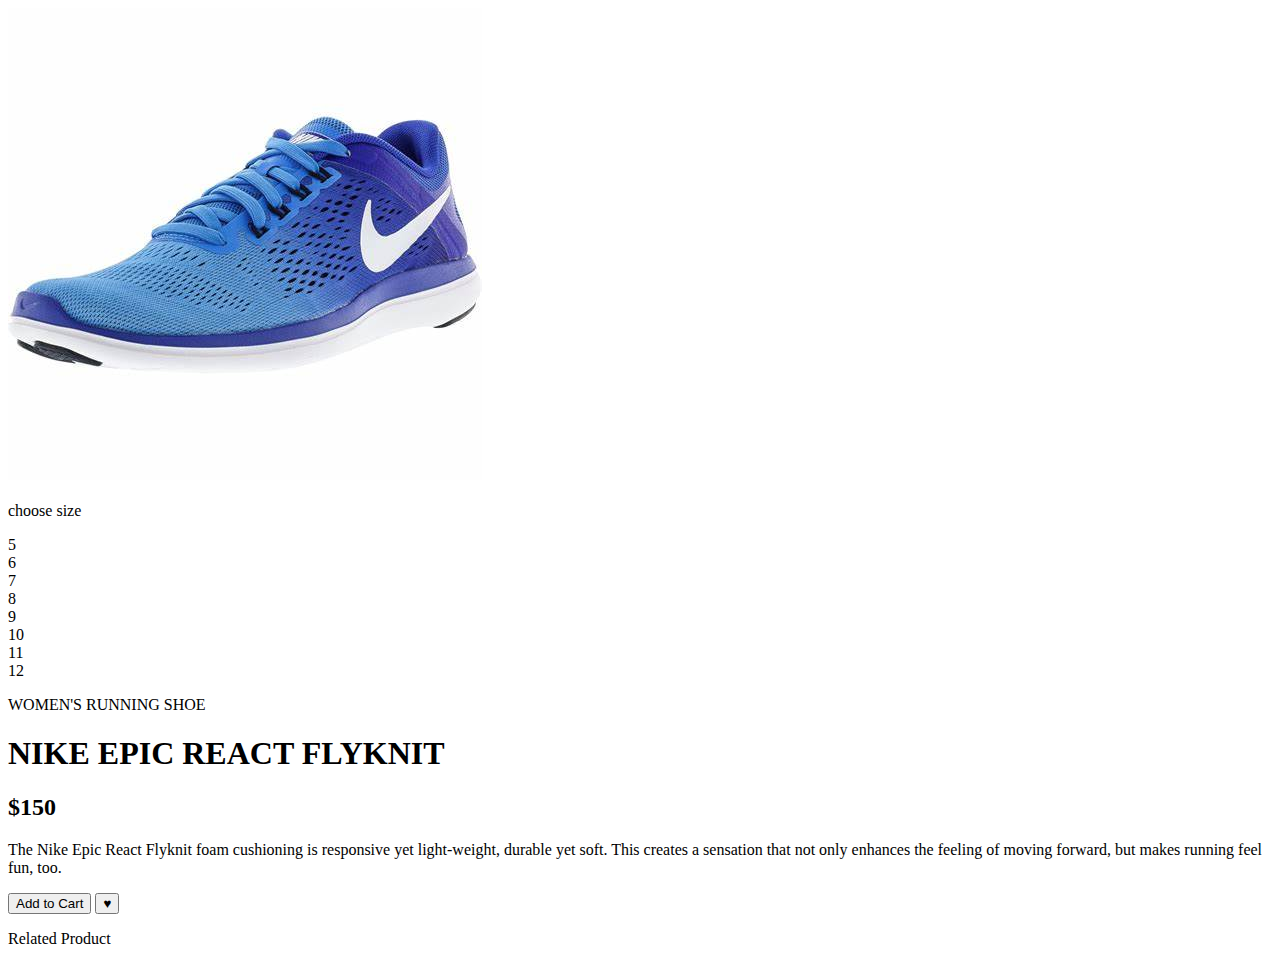
<file: HTML/product-detail.html>
<!DOCTYPE html>
<html lang="en">

<head>
    <meta charset="UTF-8">
    <meta name="viewport" content="width=device-width, initial-scale=1.0">
    <link rel="stylesheet" href="../css/product-details.css">
    <title>Document</title>
</head>

<body>
    <div id="prod">
        <div class="images">
            <img src="../images/Nike.jpeg" alt="img">

            <p class="pick">choose size</p>
            <div class="sizes">
                <div class="size">5</div>
                <div class="size">6</div>
                <div class="size">7</div>
                <div class="size">8</div>
                <div class="size">9</div>
                <div class="size">10</div>
                <div class="size">11</div>
                <div class="size">12</div>
            </div>
        </div>

        <div id="info">
            <p>WOMEN'S RUNNING SHOE</p>
            <h1>NIKE EPIC REACT FLYKNIT</h1>
            <h2>$150</h2>
            <p class="desc">The Nike Epic React Flyknit foam cushioning is responsive yet light-weight, durable yet
                soft. This
                creates a sensation that not only enhances the feeling of moving forward, but makes running feel fun,
                too.</p>
            <div class="buttons">
                <button class="add">Add to Cart</button>
                <button class="like"><span>♥</span></button>
            </div>
        </div>
    </div>
    <div class="related">
        <p id="rel">Related Product</p>
    </div>
    <script src="https://code.jquery.com/jquery-3.6.0.min.js"></script>
    <script src="../js/details.js"></script>
</body>

</html>
</file>
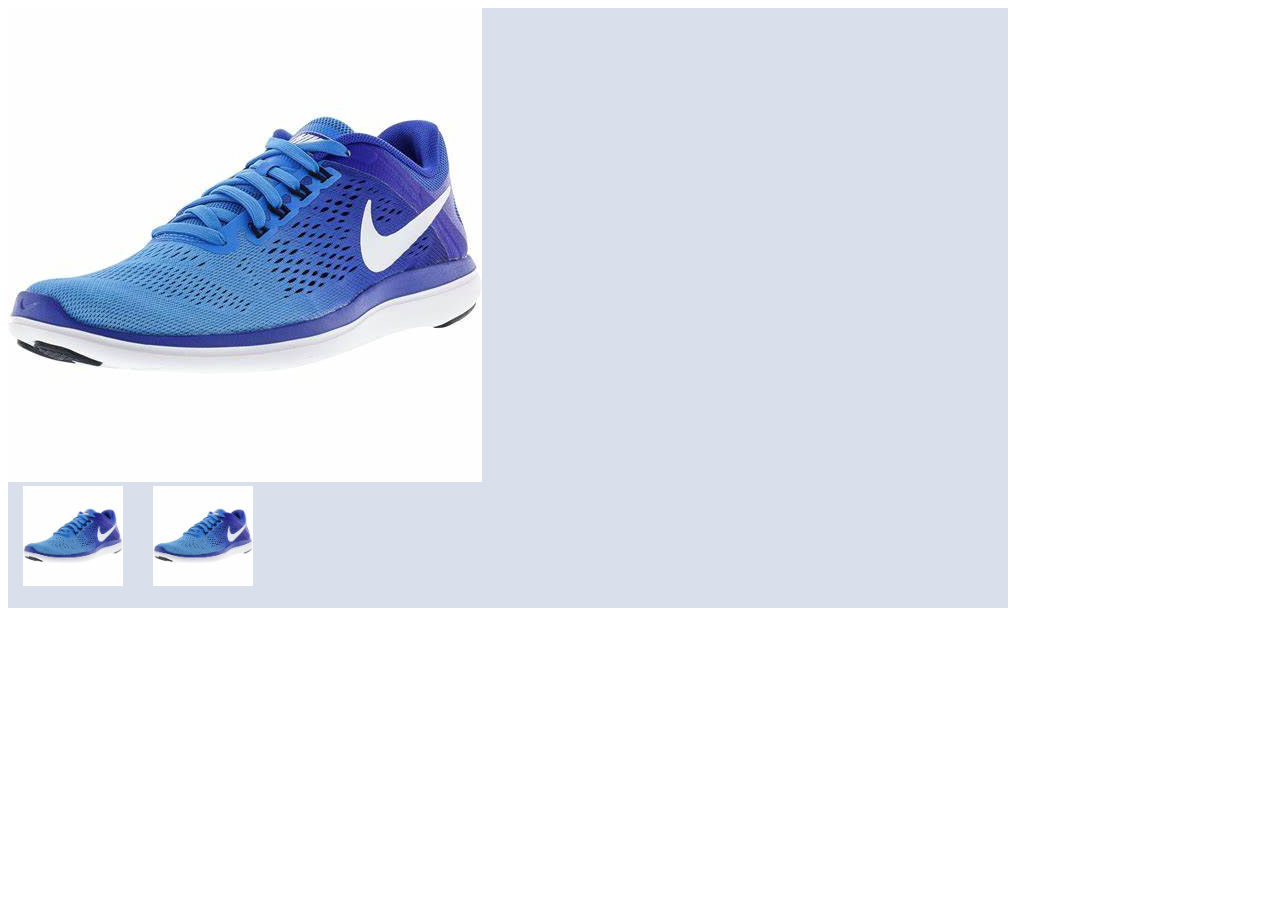
<file: HTML/productpreview.html>
<!DOCTYPE html>
<html lang="en">
  <head>
    <meta charset="UTF-8" />
    <meta name="viewport" content="width=device-width, initial-scale=1.0" />
    <title>Document</title>
  </head>
  <body>
    <script> 
      //the container for all product details {images ,price ,title ,desc .....}
     
      var BIGdiv = document.createElement("div");
      BIGdiv.style.width = "1000px";
      BIGdiv.style.height = "600px";
      BIGdiv.style.backgroundColor = "#dae0eb";

      var largeImageDiv = document.createElement("div");
      var largeImage = document.createElement("img");
      largeImage.src = "../images/Nike.jpeg";
      largeImageDiv.appendChild(largeImage);

      //div for small images against the large image
      var DivForSmallImages = document.createElement("div");
      var smallImage = document.createElement("img");
      smallImage.src = "../images/Nike.jpeg";
      smallImage.style.width = "100px";
      smallImage.style.height = "100px";
      smallImage.style.marginInline = "15px";
      var smallImage2 = document.createElement("img");
      smallImage2.src = "../images/Nike.jpeg";
      smallImage2.style.width = "100px";
      smallImage2.style.height = "100px";
      smallImage2.style.marginInline = "15px";
      //to add 4 images

      DivForSmallImages.appendChild(smallImage);
      DivForSmallImages.appendChild(smallImage2);

      BIGdiv.appendChild(largeImageDiv);
      BIGdiv.appendChild(DivForSmallImages);
      document.body.appendChild(BIGdiv);
    </script>
  </body>
</html>
</file>
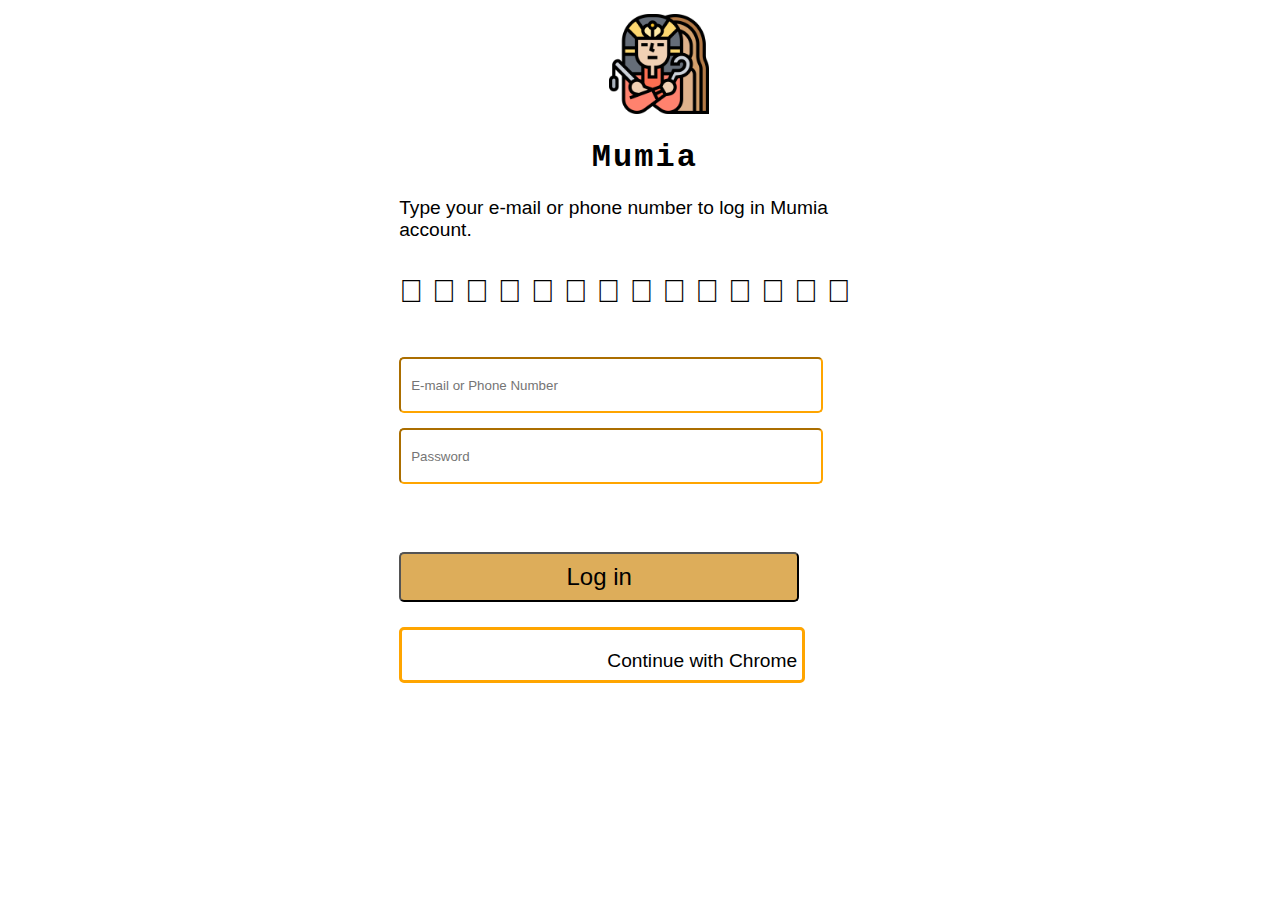
<file: HTML/login and signup/login.html>
<!DOCTYPE html>
<html lang="en">
  <head>
    <meta charset="UTF-8" />
    <meta name="viewport" content="width=device-width, initial-scale=1.0" />
             
    <link rel="stylesheet" href="./style.css" />
    <link
      rel="stylesheet"
      href="https://cdnjs.cloudflare.com/ajax/libs/font-awesome/6.5.2/css/all.min.css"
      integrity="sha512-SnH5WK+bZxgPHs44uWIX+LLJAJ9/2PkPKZ5QiAj6Ta86w+fsb2TkcmfRyVX3pBnMFcV7oQPJkl9QevSCWr3W6A=="
      crossorigin="anonymous"
      referrerpolicy="no-referrer"
    />
    <title>Document</title>
  </head>
  <body>
    <!-- <div id="big-div">
      <div id="star-div"><i id="star" class="fa-regular fa-star"></i></div>
      <div><h1>Mumia</h1></div>
      <div>
        <p>
          Type your e-mail or phone number to log in or create a Jumia account.
        </p>
      </div>
      <input type="email" placeholder="E-mail or Phone Number" />
      <button id="btnlog">Log in</button>
      <button id="btnsign">Sign Up</button>
    </div>  -->
    <form action="">
      <fieldset>
        <!-- <div id="star-div"><i id="star" class="fa-regular fa-star"></i></div> -->
        <div id="mummy-div"><img src="../../img/mummy.png" /></div>
        <div id="sitename"><h1>Mumia</h1></div>
        <div>
          <p>Type your e-mail or phone number to log in Mumia account.</p>
          <p class="hieroglyphic">
            &#x131CB; &#x130E7; &#x130B0; &#x13204; &#x13216; &#x13092;
            &#x130B3; &#x133A7; &#x13185; &#x133A1; &#x13190; &#x133CF;
            &#x130B4; &#x13092;
          </p>
        </div>
        <input
          id="email"
          type="email"
          placeholder="E-mail or Phone Number"
          name="email"
          value=""
          autocomplete="email"
        />
        <input
          id="password"
          type="password"
          placeholder="Password"
          name="password"
          autocomplete="password"
        />
        <label id="label1">incorrect username and password</label>
        <button id="btnlog">Log in</button>

        <div id="google">
          <!-- <i id="googleicon" class="fa-brands fa-chrome"></i> -->
          <div id="cir-google">
            <i id="googleicon" class="fa-brands fa-google-plus-g"></i>
          </div>
          <p id="google-text" style="display: inline-block">
            Continue with Chrome
          </p>
        </div>
      </fieldset>
    </form>

    <script src="../../js/scriptlogin.js"></script>
  </body>
</html>
</file>
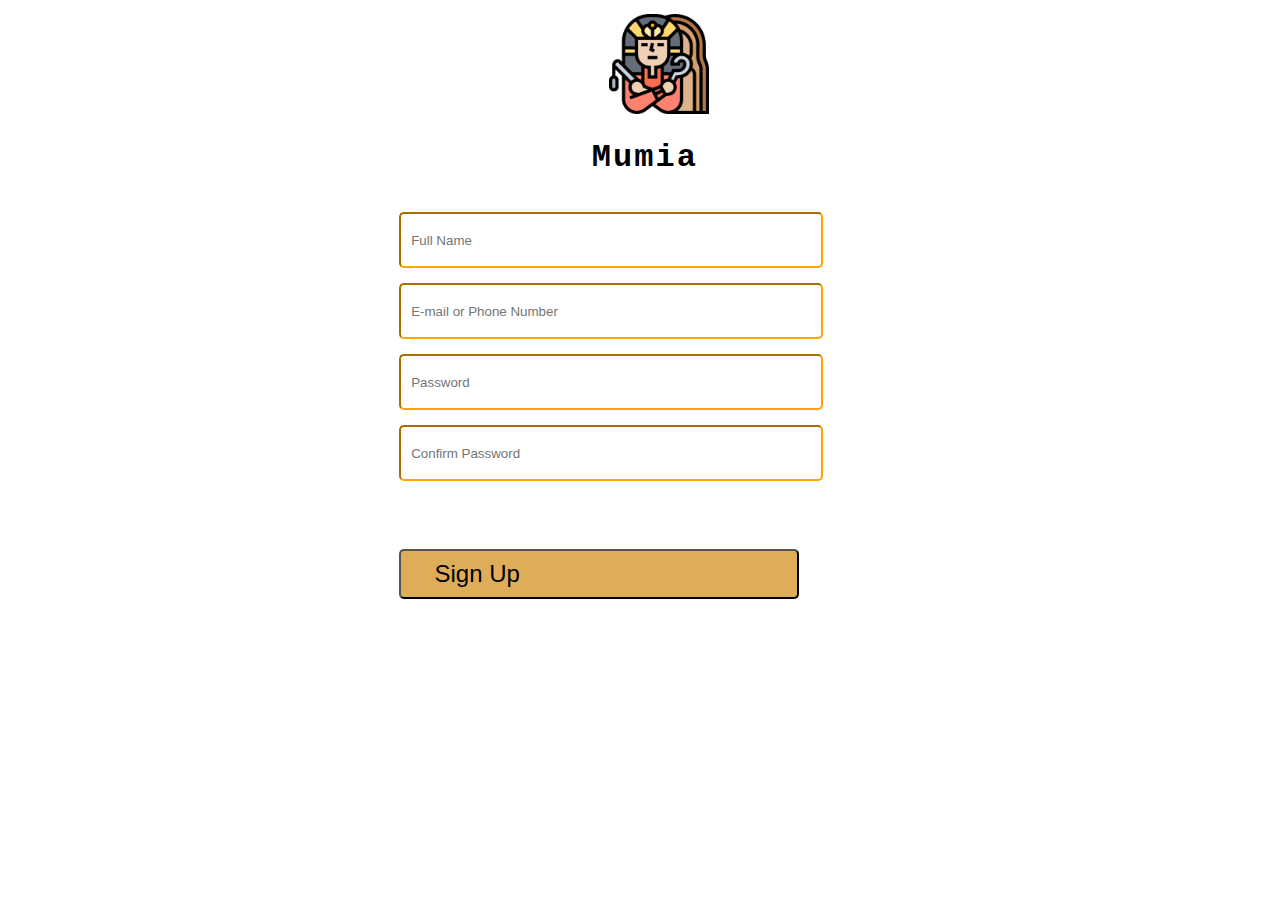
<file: HTML/login and signup/signup.html>
<!DOCTYPE html>
<html lang="en">
  <head>
    <meta charset="UTF-8" />
    <meta name="viewport" content="width=device-width, initial-scale=1.0" />
    <link rel="stylesheet" href="./style.css" />
    <title>Document</title>
  </head>
  <body>
    <form action="">
      <fieldset>
        <!-- <div id="star-div"><i id="star" class="fa-regular fa-star"></i></div> -->
        <div id="mummy-div"><img src="../../img/mummy.png" /></div>
        <div id="sitename"><h1>Mumia</h1></div>

        <input
          id="name"
          type="text"
          placeholder="Full Name"
          name="name"
          value=""
          autocomplete="name"
        />
        <input
          id="email"
          type="email"
          placeholder="E-mail or Phone Number"
          name="email"
          value=""
          autocomplete="email"
        />
        <input
          id="password"
          type="password"
          placeholder="Password"
          name="password"
          autocomplete="password"
        />
        <input
          id="co-password"
          type="password"
          placeholder="Confirm Password"
          name="Confirm Password"
          autocomplete="password"
        />
        <label id="label1">incorrect username and password</label>
        <button id="signup">Sign Up</button>
      </fieldset>
    </form>
    <script src="../../js/scriptsignup.js"></script>
  </body>
</html>
</file>
<file: css/product-details.css>
.product-details {
  margin: 20px 0;
}
.product-title {
  font-size: 2em;
  font-weight: bold;
}
.product-price {
  color: green;
  font-size: 1.5em;
}
.product-description {
  margin-top: 20px;
}
.product-carousel img {
  max-height: 400px;
  object-fit: contain;
}
.additional-info {
  margin-top: 40px;
}
.reviews {
  margin-top: 40px;
}
.btn-favorite {
  background: none;
  border: none;
  color: gray;
  font-size: 3.5em;
}
.btn-favorite.active {
  color: #ff4d4d;
}
.btn-add-to-cart {
  background-color: #ff7300;
  border-color: #ff7300;
  color: white;
  width: 200px;
  display: inline-block;
}
.btn-add-to-cart:hover {
  background-color: #ff8a33;
  border-color: #ff8a33;
}
</file>
<file: HTML/login and signup/style.css>
img {
  /* background-color: red;
  align-items: center;
  /* display: flex; */
  /* height: 90px; */
  width: 100px;
  height: 100px;
  margin-left: 210px;
  /* justify-content: center;
  align-items: center;
  border-radius: 50%; */
}
#Mummy-div {
  display: inline-block;
}
#big-div {
  /* background-color: blue; */
  width: 30%;
  transform: translateX(400px);
  display: inline-block;
  margin-left: 50px;
  /* flex-direction: column; Stack child divs vertically */
  /* justify-content: center; Center child divs vertically */
  align-items: center; /* Center child divs horizontally */
  height: 100px; /* Example height to demonstrate vertical centering */
  text-align: center; /* Center text content */
}

#star {
  /* float: left; */
  font-size: 80px;
  color: orange;
  margin-left: 40%;
}
#sitename {
  font-family: "Courier New", Courier, monospace;
  letter-spacing: 2px;
  margin-left: 40%;
}
p {
  font-size: larger;
  font-family: Impact, Haettenschweiler, "Arial Narrow Bold", sans-serif;
}

.description {
  margin-left: 25%;
  background-color: red;
  /* width: 30%; */
}
input {
  padding-inline: 10px;
  /* margin-left: ; */
  width: 400px;
  height: 50px;
  border-radius: 5px;
  /* border: 5px; */
  margin-top: 15px;
  border-color: orange;
}
#btnlog,
#btnsign,
#signup {
  margin-top: 50px;
  /* margin-left: 25%; */
  border: 3px none solid;
  display: block;
  border-radius: 5px;
  background-color: rgb(221, 173, 90);
  font-size: x-large;
  width: 400px;
  height: 50px;
}

#btnlog:hover {
  /* width: 600px; */
  transform: scale(1.1);
  transition: all 0.5s linear;
}
#google:hover {
  transform: scale(1.1);
  transition: all 0.5s linear;
}
/* #btnsign {
  margin-top: 25px;
  margin-left: 25%;
  display: block;
  border-radius: 5px;
  background-color: orange;
  font-size: x-large;
  width: 300px;
  height: 40px;
} */
fieldset {
  margin-inline: 30%;
  border: 12px none white;
}
#google {
  display: flex;
  justify-content: space-between;
  margin-top: 25px;
  width: 400px;
  height: 50px;
  background-color: white;
  border: 3px solid orange;
  border-radius: 5px;
  /* border-color: orange; */
}
#googleicon {
  margin-top: 10px;
  margin-left: 10px;
  float: left;
  font-size: 35px;
  color: red;
}
#cir-google {
  display: flex;
  width: 60px;
  border-radius: 50%;
  background-color: white;
  text-align: center;
}
#google-text {
  user-select: none;
  margin-right: 5px;
}
.hieroglyphic {
  font-family: "Segoe UI Historic", "NewGardiner", sans-serif; /* Use a font that supports hieroglyphs */
  font-size: 2em;
}
label {
  color: white;
  display: block;
}
#signup {
  padding-right: 250px;
}
</file>
